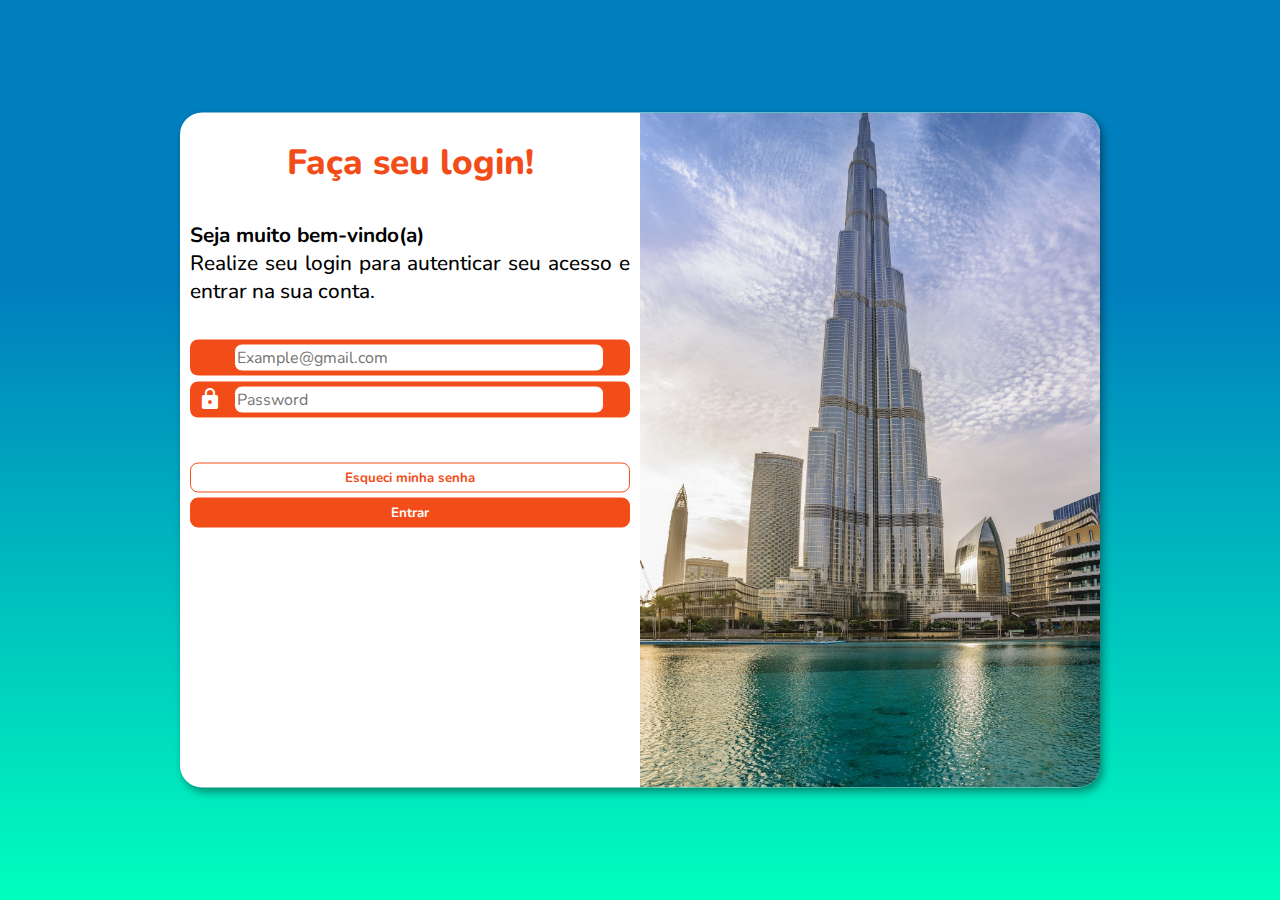
<file: index.html>
<!DOCTYPE html>
<html lang="pt-br">

<head>
    <meta charset="UTF-8">
    <meta http-equiv="X-UA-Compatible" content="IE=edge">
    <meta name="viewport" content="width=device-width, initial-scale=1.0">
    <link href="https://fonts.googleapis.com/icon?family=Material+Icons" rel="stylesheet">
    <link rel="site icon" href="imagens/login_icon_176905.ico" type="image/x-icon">
    <link rel="stylesheet" href="estilo/style.css">
    <title>Login</title>
</head>

<body>
    <main>
        <section id="login">
            <aside id="img">

            </aside>
            <div id="form">
                <h1>Faça seu login!</h1>
                <p><strong>Seja muito bem-vindo(a)</strong><br> Realize seu login para autenticar seu acesso e entrar na
                    sua conta.</p>
                <form action="login.php" method="post" autocomplete="on">
                    <div class="campo">
                        <label for="iemail">
                            <span class="material-icons md-dark">login</span>
                        </label>
                        <input type="email" name="email" id="iemail" required placeholder="Example@gmail.com"
                            autocomplete="email" maxlength="32">
                    </div>
                    <div class="campo">
                        <label for="isenha">
                            <span class="material-icons md-dark">lock</span>
                        </label>
                        <input type="password" name="senha" id="isenha" required placeholder="Password"
                            autocomplete="current-password" minlength="8" maxlength="12">
                    </div>
                    <button class="botao"><a href="link.html">Esqueci minha senha</a></button>
                    <input type="submit" value="Entrar">
                </form>
            </div>
        </section>
    </main>
</body>

</html>
</file>
<file: estilo/style.css>
@charset "UTF-8";
@import url('https://fonts.googleapis.com/css2?family=Nunito:wght@500;800&display=swap');

/*
Cor principal: #2AD6DB
Cor secundária: #008A8F
Cor terciária: #0072AB
Cor de contraste: #DB6300
*/

* {
    padding: 0px;
    margin: 0px;
    box-sizing: border-box;
    font-family: 'Nunito', sans-serif;
}

body,
html {
    width: 100vw;
    height: 100vh;
    background-image: linear-gradient(to bottom, #007fbe 32%, #00FFBE 100%);
}

main {
    position: relative;
    width: 100vw;
    height: 100vh;
}

section#login {
    position: absolute;
    width: 300px;
    height: 560px;
    top: 50%;
    left: 50%;
    transform: translate(-50%, -50%);
    border-radius: 22px;

    background-color: white;
    box-shadow: 3px 4px 8px rgba(0, 0, 0, 0.4);
    overflow: hidden;
    /*Tudo o que passar da borda da Section login, será escondido*/

    /*Adicionar transição ao trocar de tamanho de tela*/
    transition: width 0.5s, height 0.5s;

    /*Suavisa a transição do tamanho de tela*/
    transition-timing-function: ease;
}

section#login>aside#img {
    display: block;
    background: #00FFBE url(../imagens/building.jpg) no-repeat;
    background-size: cover;
    background-position: bottom center;
    height: 270px;
}

section#login>div#form {
    display: block;
    padding: 10px;
}

section#login>div#form>h1 {
    font-weight: 800;
    font-size: 1.8em;
    color: #F24D18;
    text-align: center;
    margin: 0px 0px 5px 0px;
}

section#login>div#form>p {
    font-size: 0.9em;
    font-weight: 500;
    text-align: justify;
}

form>div.campo>label>span{
    color: white;
    width: 40px;
    font-size: 1.5em;
    padding: 3px;
    transform: translate(5px, 2px);
}

form>div.campo>input{
    margin: 0px;
    padding: 2px;
    font-size: 1em;
    background-color: white;
    border: 1px solid #F24D18;
    border-radius: 8px;
    width: 84%;
    transform: translateY(-4px);
}

form>div.campo {
    background-color: #F24D18;
    border-radius: 8px;
    margin: 6px 0px;
}

form>input[type=submit] {
    display: block;
    width: 100%;
    padding: 5px;
    border-radius: 8px;
    border: 1px solid #F24D18;
    color: white;
    background-color: #F24D18;
    font-weight: bold;
    cursor: pointer;
}

form>input[type=submit]:hover {
    background-color: white;
    color: #F24D18;
}

form>button.botao {
    display: block;
    width: 100%;
    border-radius: 8px;
    border: 1px solid #F24D18;
    padding: 5px;
    margin: 15px 0px 5px 0px;
    background-color: transparent;
    cursor: pointer;
}

form>button.botao:hover {
    background-color: #F24D18;
}

form>button>a {
    display: block;
    text-decoration: none;
    color: #F24D18;
    font-weight: bold;
}

form>button>a:hover {
    color: white;
}

/*
    Devices brakpoint
    *Pequenas telas até 600px
    *Celulares de 600px até 768px
    *Tablets de 768px até 992px
    *Desktops de 992px até 1200px
    *Grandes telas acima de 1200px
*/

@media screen and (min-width: 768px) and (max-width: 992px) {

    body,
    html {
        background-image: linear-gradient(to bottom, #007fbe 32%, #00FFBE 100%);
    }

    section#login {
        width: 75vw;
        height: 75vh;
    }

    section#login>aside#img {
        float: left;
        width: 35%;
        height: 100%;
    }

    section#login>div#form {
        float: right;
        width: 65%;
        height: 100%;
    }

    section#login>div#form>h1 {
        margin: 15px 0px 35px 0px;
        font-size: 2em;
    }

    section#login>div#form>p {
        font-size: 1.1em;
        margin-bottom: 35px;
        font-weight: 500;
    }

    form>button.botao {
        margin-top: 45px;
    }
}

@media screen and (min-width: 992px) {

    body,
    html {
        background-image: linear-gradient(to bottom, #007fbe 32%, #00FFBE 100%);
    }

    section#login {
        width: 920px;
        height: 75vh;
    }

    section#login>aside#img {
        float: right;
        background-position: bottom center;
        width: 50%;
        height: 100%;
    }

    section#login>div#form {
        float: left;
        width: 50%;
        height: 100%;
    }

    section#login>div#form>h1 {
        margin: 15px 0px 35px 0px;
        font-size: 2.2em;
    }

    section#login>div#form>p {
        font-size: 1.3em;
        font-weight: 500;
        margin-bottom: 35px;
    }

    form>button.botao {
        margin-top: 45px;
    }
}
</file>
